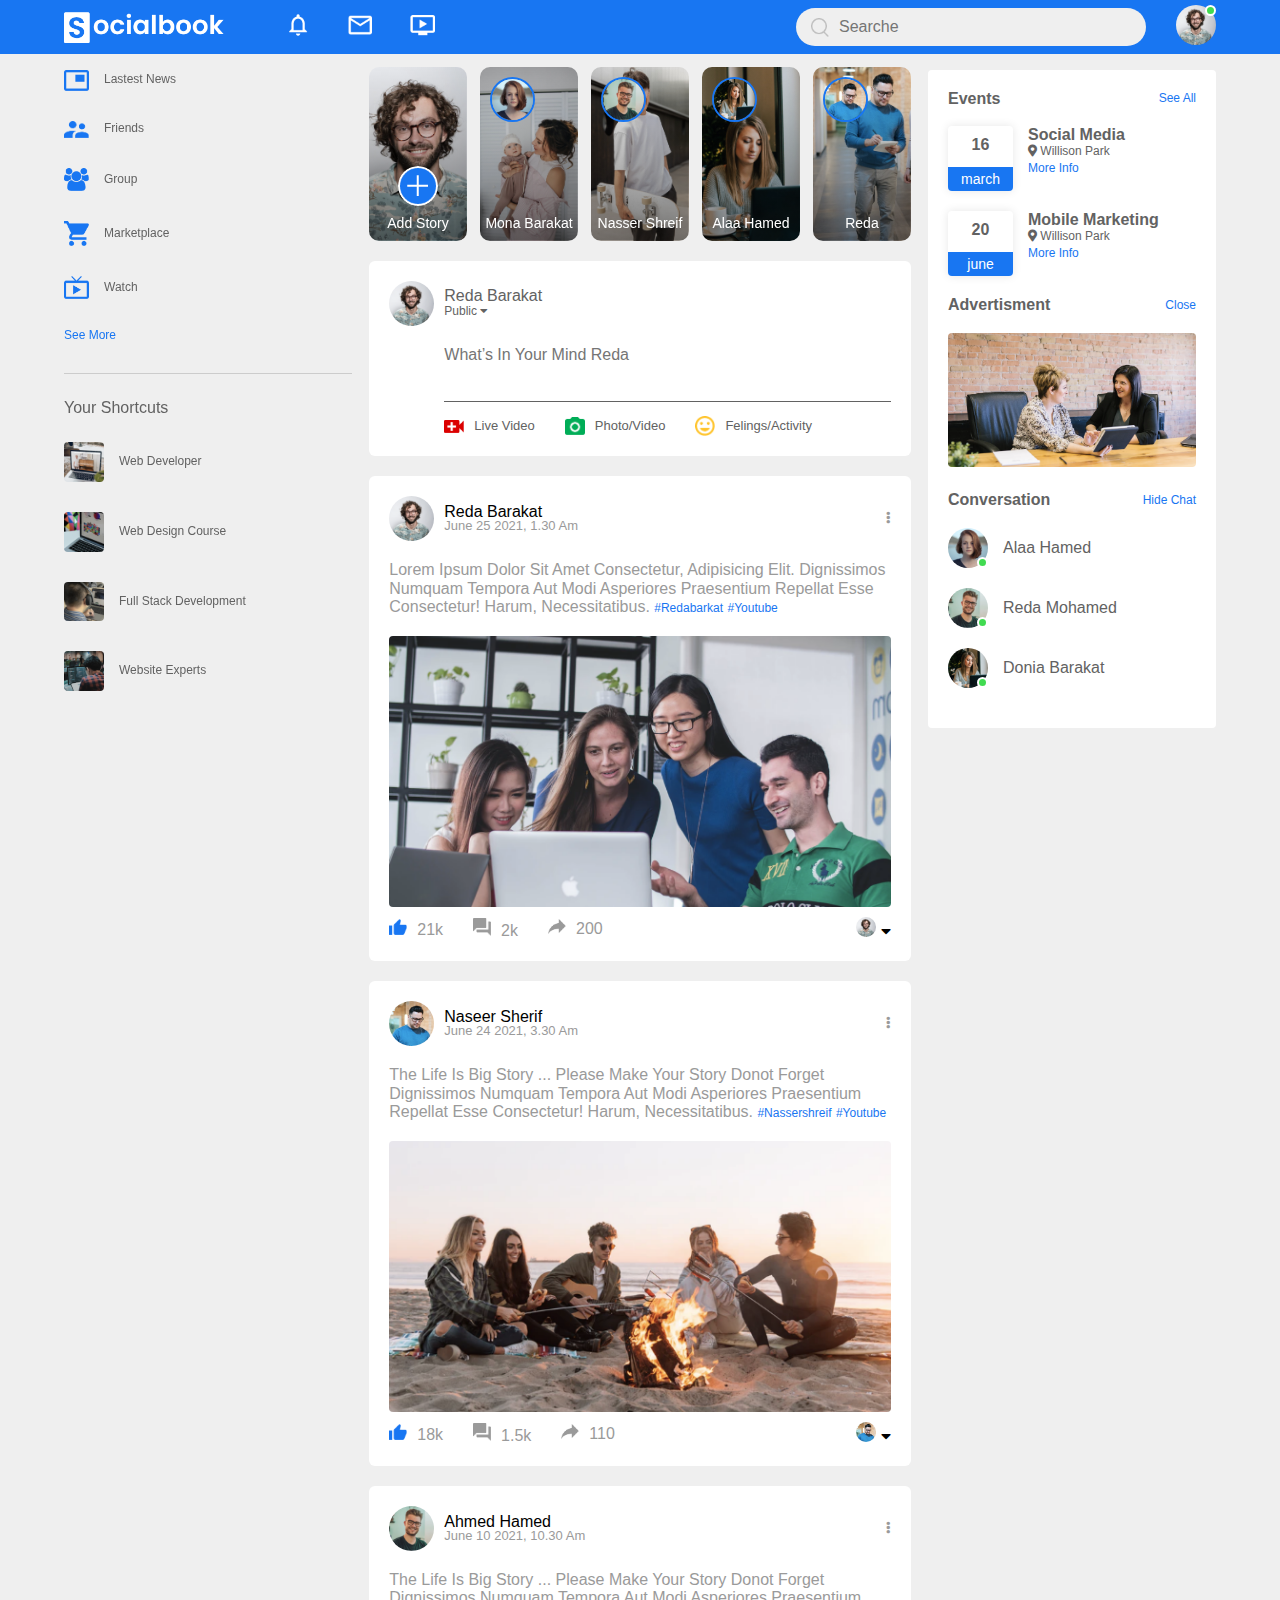
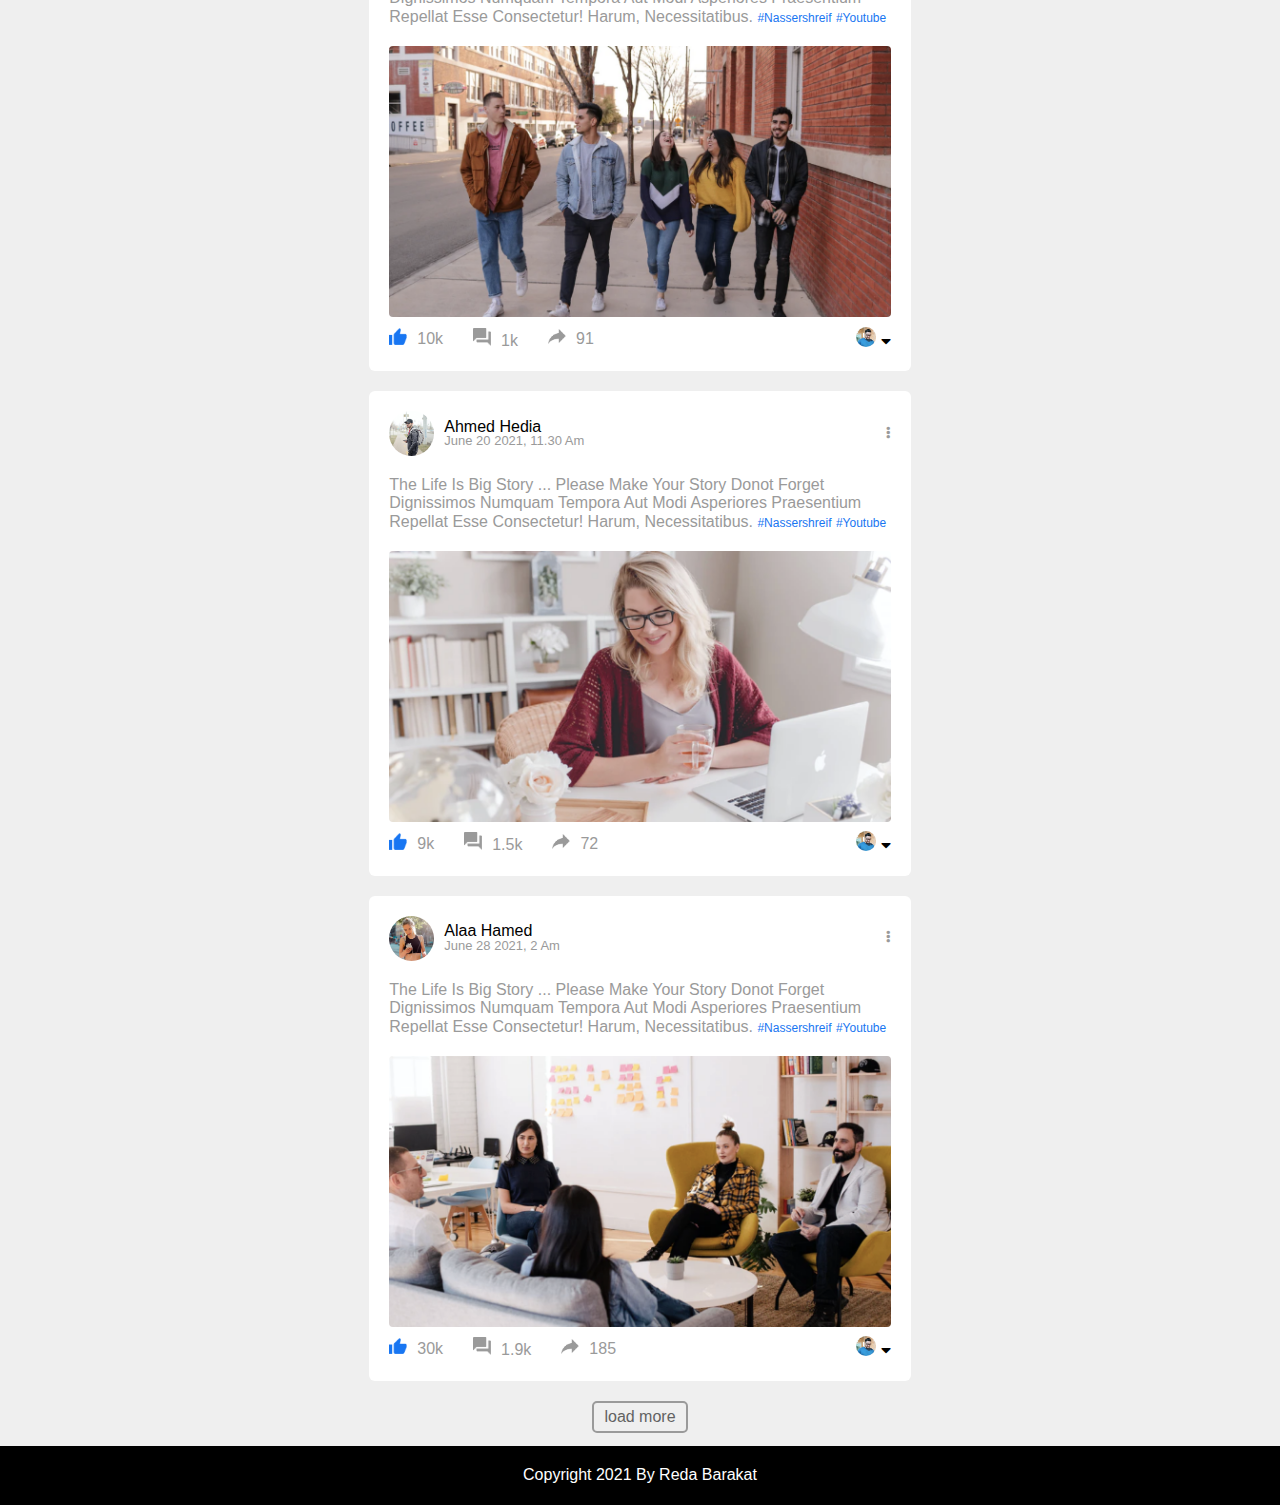
<file: index.html>
<!DOCTYPE html>
<html lang="en">
  <head>
    <meta charset="UTF-8" />
    <meta http-equiv="X-UA-Compatible" content="IE=edge" />
    <meta name="viewport" content="width=device-width, initial-scale=1.0" />
    <title>redabook</title>
    <link rel="stylesheet" href="./css/normalize.css" />
    <link rel="stylesheet" href="./css/all.min.css" />
    <link rel="stylesheet" href="./css/face.css" />
  </head>
  <body>
    <nav>
      <div class="nav-left">
        <img src="./images/logo.png" class="logo" />
        <ul>
          <li><img src="./images/notification.png" alt="" /></li>
          <li><img src="./images/inbox.png" alt="" /></li>
          <li><img src="./images/video.png" alt="" /></li>
        </ul>
      </div>
      <div class="nav-right">
        <div class="search-box">
          <img src="./images/search.png" />
          <input type="text" placeholder="searche" />
        </div>
        <div class="nav-user-icons online">
          <img src="./images/profile-pic.png" />
        </div>
      </div>
    </nav>
    <div class="container">
      <div class="left-sidebar">
        <div class="imp-links">
          <a href="#"><img src="./images/news.png" /> lastest news</a>
          <a href="#"><img src="./images/friends.png" /> Friends</a>
          <a href="#"><img src="./images/group.png" /> Group</a>
          <a href="#"><img src="./images/marketplace.png" /> Marketplace</a>
          <a href="#"><img src="./images/watch.png" /> Watch</a>
          <a href="#">see more</a>
        </div>
        <div class="short-cut-links">
          <p>your shortcuts</p>
          <a href="#"><img src="./images/shortcut-1.png" /> web developer</a>
          <a href="#"
            ><img src="./images/shortcut-2.png" /> web design course</a
          >
          <a href="#"
            ><img src="./images/shortcut-3.png" /> full stack development</a
          >
          <a href="#"><img src="./images/shortcut-4.png" /> website experts</a>
        </div>
      </div>
      <div class="main-content">
        <div class="gallery-story">
          <div class="story story1">
            <img src="./images/upload.png" />
            <p>add story</p>
          </div>
          <div class="story story2">
            <img src="./images/member-1.png" />
            <p>mona barakat</p>
          </div>
          <div class="story story3">
            <img src="./images/member-2.png" />
            <p>nasser shreif</p>
          </div>
          <div class="story story4">
            <img src="./images/member-3.png" />
            <p>alaa hamed</p>
          </div>
          <div class="story story5">
            <img src="./images/member-4.png" />
            <p>reda</p>
          </div>
        </div>
        <div class="write-post-container">
          <div class="profile-user">
            <img src="./images/profile-pic.png" />
            <div>
              <p>reda barakat</p>
              <small>public <i class="fas fa-caret-down"></i></small>
            </div>
          </div>
          <div class="post-input-container">
            <textarea
              rows="3"
              placeholder="what’s in your mind reda"
            ></textarea>
            <div class="post-add-links">
              <a href="#"><img src="./images/live-video.png" /> live video</a>
              <a href="#"><img src="./images/photo.png" /> photo/video</a>
              <a href="#"
                ><img src="./images/feeling.png" /> felings/activity</a
              >
            </div>
          </div>
        </div>
        <div class="post-container">
          <div class="post-row">
            <div class="profile-user">
              <img src="./images/profile-pic.png" />
              <div>
                <p>reda barakat</p>
                <span>june 25 2021, 1.30 am</span>
              </div>
            </div>
            <a href="#"><i class="fas fa-ellipsis-v"></i></a>
          </div>
          <p class="post">
            Lorem ipsum dolor sit amet consectetur, adipisicing elit.
            Dignissimos numquam tempora aut modi asperiores praesentium repellat
            esse consectetur! Harum, necessitatibus.
            <a href="#">#redabarkat</a> <a href="#">#youtube</a>
          </p>
          <img src="./images/feed-image-1.png" class="post-img" />
          <div class="post-row">
            <div class="activity-icons">
              <div><img src="./images/like-blue.png" />21k</div>
              <div><img src="./images/comments.png" />2k</div>
              <div><img src="./images/share.png" />200</div>
            </div>
            <div class="post-activity-icons">
              <img src="./images/profile-pic.png" alt="" />
              <i class="fas fa-caret-down"></i>
            </div>
          </div>
        </div>
        <div class="post-container">
          <div class="post-row">
            <div class="profile-user">
              <img src="./images/profile.png" />
              <div>
                <p>naseer sherif</p>
                <span>june 24 2021, 3.30 am</span>
              </div>
            </div>
            <a href="#"><i class="fas fa-ellipsis-v"></i></a>
          </div>
          <p class="post">
            the life is big story ... please make your story donot forget
            Dignissimos numquam tempora aut modi asperiores praesentium repellat
            esse consectetur! Harum, necessitatibus.
            <a href="#">#nassershreif</a> <a href="#">#youtube</a>
          </p>
          <img src="./images/feed-image-2.png" class="post-img" />
          <div class="post-row">
            <div class="activity-icons">
              <div><img src="./images/like-blue.png" />18k</div>
              <div><img src="./images/comments.png" />1.5k</div>
              <div><img src="./images/share.png" />110</div>
            </div>
            <div class="post-activity-icons">
              <img src="./images/profile.png" alt="" />
              <i class="fas fa-caret-down"></i>
            </div>
          </div>
        </div>
        <div class="post-container">
          <div class="post-row">
            <div class="profile-user">
              <img src="./images/member-2.png" />
              <div>
                <p>ahmed hamed</p>
                <span>june 10 2021, 10.30 am</span>
              </div>
            </div>
            <a href="#"><i class="fas fa-ellipsis-v"></i></a>
          </div>
          <p class="post">
            the life is big story ... please make your story donot forget
            Dignissimos numquam tempora aut modi asperiores praesentium repellat
            esse consectetur! Harum, necessitatibus.
            <a href="#">#nassershreif</a> <a href="#">#youtube</a>
          </p>
          <img src="./images/feed-image-3.png" class="post-img" />
          <div class="post-row">
            <div class="activity-icons">
              <div><img src="./images/like-blue.png" />10k</div>
              <div><img src="./images/comments.png" />1k</div>
              <div><img src="./images/share.png" />91</div>
            </div>
            <div class="post-activity-icons">
              <img src="./images/profile.png" alt="" />
              <i class="fas fa-caret-down"></i>
            </div>
          </div>
        </div>
        <div class="post-container">
          <div class="post-row">
            <div class="profile-user">
              <img src="./images/member-5.png" />
              <div>
                <p>ahmed hedia</p>
                <span>june 20 2021, 11.30 am</span>
              </div>
            </div>
            <a href="#"><i class="fas fa-ellipsis-v"></i></a>
          </div>
          <p class="post">
            the life is big story ... please make your story donot forget
            Dignissimos numquam tempora aut modi asperiores praesentium repellat
            esse consectetur! Harum, necessitatibus.
            <a href="#">#nassershreif</a> <a href="#">#youtube</a>
          </p>
          <img src="./images/feed-image-4.png" class="post-img" />
          <div class="post-row">
            <div class="activity-icons">
              <div><img src="./images/like-blue.png" />9k</div>
              <div><img src="./images/comments.png" />1.5k</div>
              <div><img src="./images/share.png" />72</div>
            </div>
            <div class="post-activity-icons">
              <img src="./images/profile.png" alt="" />
              <i class="fas fa-caret-down"></i>
            </div>
          </div>
        </div>
        <div class="post-container">
          <div class="post-row">
            <div class="profile-user">
              <img src="./images/member-6.png" />
              <div>
                <p>alaa hamed</p>
                <span>june 28 2021, 2 am</span>
              </div>
            </div>
            <a href="#"><i class="fas fa-ellipsis-v"></i></a>
          </div>
          <p class="post">
            the life is big story ... please make your story donot forget
            Dignissimos numquam tempora aut modi asperiores praesentium repellat
            esse consectetur! Harum, necessitatibus.
            <a href="#">#nassershreif</a> <a href="#">#youtube</a>
          </p>
          <img src="./images/feed-image-5.png" class="post-img" />
          <div class="post-row">
            <div class="activity-icons">
              <div><img src="./images/like-blue.png" />30k</div>
              <div><img src="./images/comments.png" />1.9k</div>
              <div><img src="./images/share.png" />185</div>
            </div>
            <div class="post-activity-icons">
              <img src="./images/profile.png" alt="" />
              <i class="fas fa-caret-down"></i>
            </div>
          </div>
        </div>
        <button class="load-btn">load more</button>
      </div>
      <div class="right-sidebar">
        <div class="sidebar-title">
          <h4>events</h4>
          <a href="#">See all</a>
        </div>
        <div class="event">
          <div class="left-event">
            <h4>16</h4>
            <span>march</span>
          </div>
          <div class="right-event">
            <h4>social media</h4>
            <p><i class="fas fa-map-marker-alt"></i> willison park</p>
            <a href="#">more info</a>
          </div>
        </div>
        <div class="event">
          <div class="left-event">
            <h4>20</h4>
            <span>june</span>
          </div>
          <div class="right-event">
            <h4>mobile marketing</h4>
            <p><i class="fas fa-map-marker-alt"></i> willison park</p>
            <a href="#">more info</a>
          </div>
        </div>
        <div class="sidebar-title">
          <h4>advertisment</h4>
          <a href="#">close</a>
        </div>
        <img src="./images/advertisement.png" class="sidebar-adv" />
        <div class="sidebar-title">
          <h4>conversation</h4>
          <a href="#">hide chat</a>
        </div>
        <div class="online-list">
          <div class="online">
            <img src="./images/member-1.png" />
          </div>
          <p>alaa hamed</p>
        </div>
        <div class="online-list">
          <div class="online">
            <img src="./images/member-2.png" />
          </div>
          <p>reda mohamed</p>
        </div>
        <div class="online-list">
          <div class="online">
            <img src="./images/member-3.png" />
          </div>
          <p>donia barakat</p>
        </div>
      </div>
    </div>
    <footer>copyright 2021 by reda barakat</footer>
    <div class="test-insta">
      <div class="insta">
        <div class="insta-inner">
          <div class="insta-inner2"></div>
        </div>
      </div>
    </div>
    <div class="facebook">
      <div class="face-inner">
        <div class="face-inner2">
          <span></span>
          <span></span>
          <span></span>
        </div>
      </div>
    </div>
  </body>
</html>
</file>
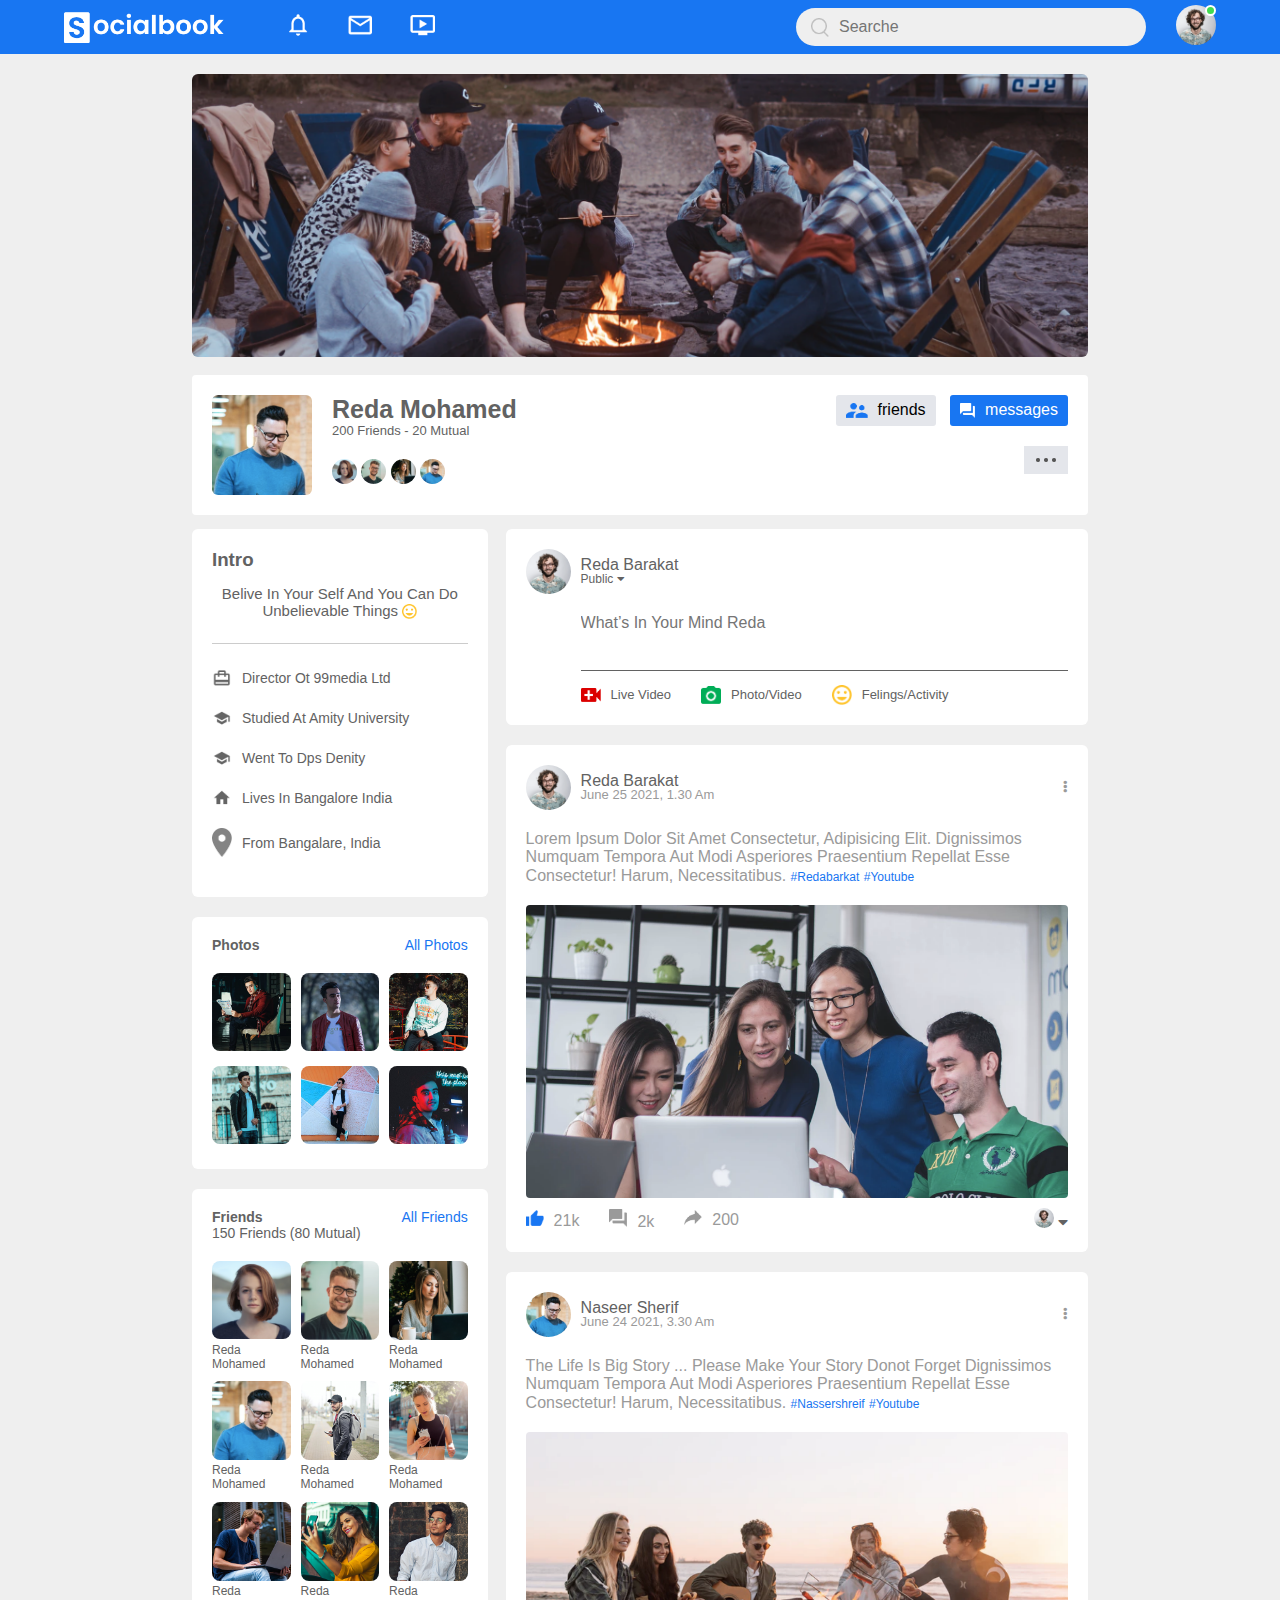
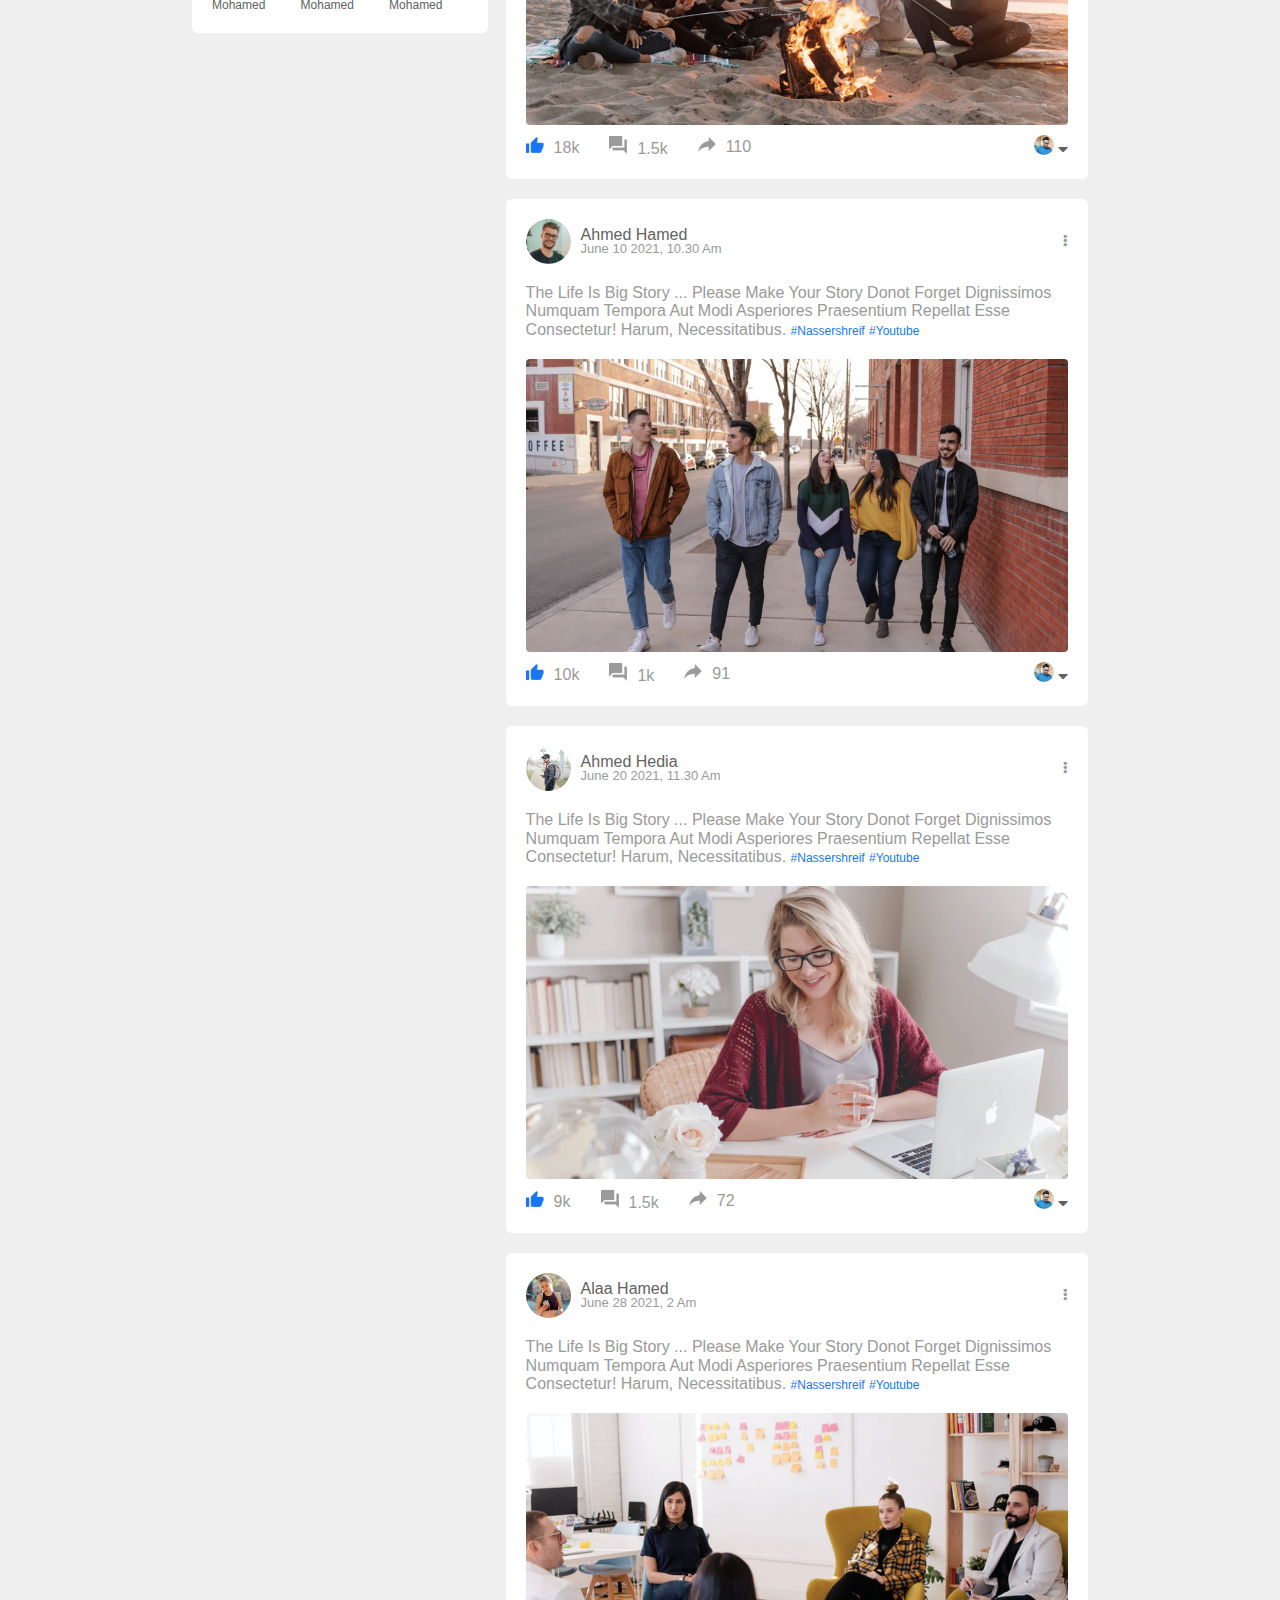
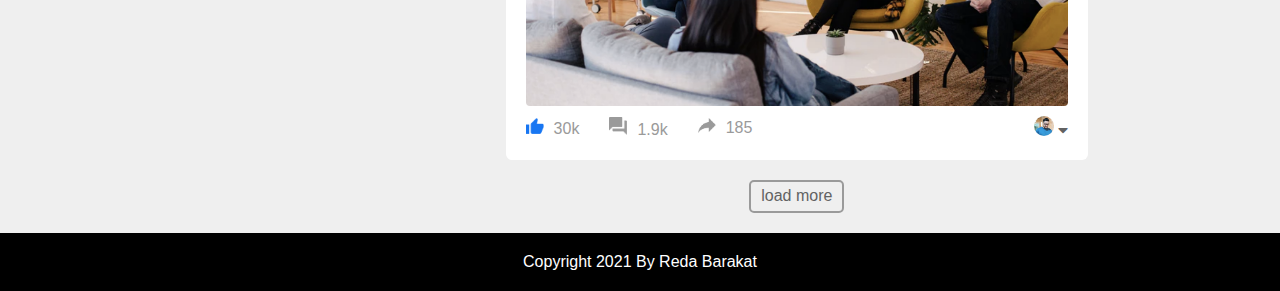
<file: profile.html>
<!DOCTYPE html>
<html lang="en">
  <head>
    <meta charset="UTF-8" />
    <meta http-equiv="X-UA-Compatible" content="IE=edge" />
    <meta name="viewport" content="width=device-width, initial-scale=1.0" />
    <title>redabook</title>
    <link rel="stylesheet" href="./css/normalize.css" />
    <link rel="stylesheet" href="./css/all.min.css" />
    <link rel="stylesheet" href="./css/face.css" />
  </head>
  <body>
    <nav>
      <div class="nav-left">
        <img src="./images/logo.png" class="logo" />
        <ul>
          <li><img src="./images/notification.png" alt="" /></li>
          <li><img src="./images/inbox.png" alt="" /></li>
          <li><img src="./images/video.png" alt="" /></li>
        </ul>
      </div>
      <div class="nav-right">
        <div class="search-box">
          <img src="./images/search.png" />
          <input type="text" placeholder="searche" />
        </div>
        <div class="nav-user-icons online">
          <img src="./images/profile-pic.png" />
        </div>
      </div>
    </nav>
    <div class="profile-container">
      <img src="./images/cover.png" class="cover-image" />
      <div class="profile-details">
        <div class="pd-left">
          <div class="pd-row">
            <img src="./images/profile.png" class="pd-image" />
            <div>
              <h3>reda mohamed</h3>
              <p>200 friends - 20 mutual</p>
              <img src="./images/member-1.png" />
              <img src="./images/member-2.png" />
              <img src="./images/member-3.png" />
              <img src="./images/member-4.png" />
            </div>
          </div>
        </div>
        <div class="pd-right">
          <button type="button">
            <img src="./images/friends.png" /> friends
          </button>
          <button type="button">
            <img src="./images/message.png" /> messages
          </button>
          <br />
          <a href="#"><img src="./images/more.png" /></a>
        </div>
      </div>
      <div class="profile-info">
        <div class="info-left">
          <div class="intro-info">
            <h3>intro</h3>
            <p>
              belive in your self and you can do unbelievable things
              <img src="/images/feeling.png" class="img-info" />
            </p>
            <hr />
            <ul>
              <li>
                <img src="./images/profile-job.png" /> director ot 99media ltd
              </li>
              <li>
                <img src="./images/profile-study.png" /> studied at amity
                university
              </li>
              <li>
                <img src="./images/profile-study.png" /> went to Dps denity
              </li>
              <li>
                <img src="./images/profile-home.png" /> lives in bangalore india
              </li>
              <li><img src="./images/location.png" /> from bangalare, india</li>
            </ul>
          </div>
          <div class="intro-photo">
            <div class="intro-text">
              <p>photos</p>
              <a href="#">all photos</a>
            </div>
            <div class="photos">
              <div><img src="./images/photo1.png" /></div>
              <div><img src="./images/photo2.png" /></div>
              <div><img src="./images/photo3.png" /></div>
              <div><img src="./images/photo4.png" /></div>
              <div><img src="./images/photo5.png" /></div>
              <div><img src="./images/photo6.png" /></div>
            </div>
          </div>
          <div class="intro-photo">
            <div class="intro-text">
              <p>friends</p>
              <a href="#">all friends</a>
            </div>
            <p>150 friends (80 mutual)</p>
            <div class="friend">
              <div>
                <img src="./images/member-1.png" />
                <p>reda mohamed</p>
              </div>
              <div>
                <img src="./images/member-2.png" />
                <p>reda mohamed</p>
              </div>
              <div>
                <img src="./images/member-3.png" />
                <p>reda mohamed</p>
              </div>
              <div>
                <img src="./images/member-4.png" />
                <p>reda mohamed</p>
              </div>
              <div>
                <img src="./images/member-5.png" />
                <p>reda mohamed</p>
              </div>
              <div>
                <img src="./images/member-6.png" />
                <p>reda mohamed</p>
              </div>
              <div>
                <img src="./images/member-7.png" />
                <p>reda mohamed</p>
              </div>
              <div>
                <img src="./images/member-8.png" />
                <p>reda mohamed</p>
              </div>
              <div>
                <img src="./images/member-9.png" />
                <p>reda mohamed</p>
              </div>
            </div>
          </div>
        </div>
        <div class="info-right">
          <div class="main-content">
            <div class="write-post-container">
              <div class="profile-user">
                <img src="./images/profile-pic.png" />
                <div>
                  <p>reda barakat</p>
                  <small>public <i class="fas fa-caret-down"></i></small>
                </div>
              </div>
              <div class="post-input-container">
                <textarea
                  rows="3"
                  placeholder="what’s in your mind reda"
                ></textarea>
                <div class="post-add-links">
                  <a href="#"
                    ><img src="./images/live-video.png" /> live video</a
                  >
                  <a href="#"><img src="./images/photo.png" /> photo/video</a>
                  <a href="#"
                    ><img src="./images/feeling.png" /> felings/activity</a
                  >
                </div>
              </div>
            </div>
            <div class="post-container">
              <div class="post-row">
                <div class="profile-user">
                  <img src="./images/profile-pic.png" />
                  <div>
                    <p>reda barakat</p>
                    <span>june 25 2021, 1.30 am</span>
                  </div>
                </div>
                <a href="#"><i class="fas fa-ellipsis-v"></i></a>
              </div>
              <p class="post">
                Lorem ipsum dolor sit amet consectetur, adipisicing elit.
                Dignissimos numquam tempora aut modi asperiores praesentium
                repellat esse consectetur! Harum, necessitatibus.
                <a href="#">#redabarkat</a> <a href="#">#youtube</a>
              </p>
              <img src="./images/feed-image-1.png" class="post-img" />
              <div class="post-row">
                <div class="activity-icons">
                  <div><img src="./images/like-blue.png" />21k</div>
                  <div><img src="./images/comments.png" />2k</div>
                  <div><img src="./images/share.png" />200</div>
                </div>
                <div class="post-activity-icons">
                  <img src="./images/profile-pic.png" alt="" />
                  <i class="fas fa-caret-down"></i>
                </div>
              </div>
            </div>
            <div class="post-container">
              <div class="post-row">
                <div class="profile-user">
                  <img src="./images/profile.png" />
                  <div>
                    <p>naseer sherif</p>
                    <span>june 24 2021, 3.30 am</span>
                  </div>
                </div>
                <a href="#"><i class="fas fa-ellipsis-v"></i></a>
              </div>
              <p class="post">
                the life is big story ... please make your story donot forget
                Dignissimos numquam tempora aut modi asperiores praesentium
                repellat esse consectetur! Harum, necessitatibus.
                <a href="#">#nassershreif</a> <a href="#">#youtube</a>
              </p>
              <img src="./images/feed-image-2.png" class="post-img" />
              <div class="post-row">
                <div class="activity-icons">
                  <div><img src="./images/like-blue.png" />18k</div>
                  <div><img src="./images/comments.png" />1.5k</div>
                  <div><img src="./images/share.png" />110</div>
                </div>
                <div class="post-activity-icons">
                  <img src="./images/profile.png" alt="" />
                  <i class="fas fa-caret-down"></i>
                </div>
              </div>
            </div>
            <div class="post-container">
              <div class="post-row">
                <div class="profile-user">
                  <img src="./images/member-2.png" />
                  <div>
                    <p>ahmed hamed</p>
                    <span>june 10 2021, 10.30 am</span>
                  </div>
                </div>
                <a href="#"><i class="fas fa-ellipsis-v"></i></a>
              </div>
              <p class="post">
                the life is big story ... please make your story donot forget
                Dignissimos numquam tempora aut modi asperiores praesentium
                repellat esse consectetur! Harum, necessitatibus.
                <a href="#">#nassershreif</a> <a href="#">#youtube</a>
              </p>
              <img src="./images/feed-image-3.png" class="post-img" />
              <div class="post-row">
                <div class="activity-icons">
                  <div><img src="./images/like-blue.png" />10k</div>
                  <div><img src="./images/comments.png" />1k</div>
                  <div><img src="./images/share.png" />91</div>
                </div>
                <div class="post-activity-icons">
                  <img src="./images/profile.png" alt="" />
                  <i class="fas fa-caret-down"></i>
                </div>
              </div>
            </div>
            <div class="post-container">
              <div class="post-row">
                <div class="profile-user">
                  <img src="./images/member-5.png" />
                  <div>
                    <p>ahmed hedia</p>
                    <span>june 20 2021, 11.30 am</span>
                  </div>
                </div>
                <a href="#"><i class="fas fa-ellipsis-v"></i></a>
              </div>
              <p class="post">
                the life is big story ... please make your story donot forget
                Dignissimos numquam tempora aut modi asperiores praesentium
                repellat esse consectetur! Harum, necessitatibus.
                <a href="#">#nassershreif</a> <a href="#">#youtube</a>
              </p>
              <img src="./images/feed-image-4.png" class="post-img" />
              <div class="post-row">
                <div class="activity-icons">
                  <div><img src="./images/like-blue.png" />9k</div>
                  <div><img src="./images/comments.png" />1.5k</div>
                  <div><img src="./images/share.png" />72</div>
                </div>
                <div class="post-activity-icons">
                  <img src="./images/profile.png" alt="" />
                  <i class="fas fa-caret-down"></i>
                </div>
              </div>
            </div>
            <div class="post-container">
              <div class="post-row">
                <div class="profile-user">
                  <img src="./images/member-6.png" />
                  <div>
                    <p>alaa hamed</p>
                    <span>june 28 2021, 2 am</span>
                  </div>
                </div>
                <a href="#"><i class="fas fa-ellipsis-v"></i></a>
              </div>
              <p class="post">
                the life is big story ... please make your story donot forget
                Dignissimos numquam tempora aut modi asperiores praesentium
                repellat esse consectetur! Harum, necessitatibus.
                <a href="#">#nassershreif</a> <a href="#">#youtube</a>
              </p>
              <img src="./images/feed-image-5.png" class="post-img" />
              <div class="post-row">
                <div class="activity-icons">
                  <div><img src="./images/like-blue.png" />30k</div>
                  <div><img src="./images/comments.png" />1.9k</div>
                  <div><img src="./images/share.png" />185</div>
                </div>
                <div class="post-activity-icons">
                  <img src="./images/profile.png" alt="" />
                  <i class="fas fa-caret-down"></i>
                </div>
              </div>
            </div>
            <button class="load-btn">load more</button>
          </div>
        </div>
      </div>
    </div>
    <footer>copyright 2021 by reda barakat</footer>
  </body>
</html>
</file>
<file: css/face.css>
* {
  -webkit-box-sizing: border-box;
  -moz-box-sizing: border-box;
  box-sizing: border-box;
  padding: 0;
  margin: 0;
  list-style: none;
  text-decoration: none;
  text-transform: capitalize;
}
a {
  color: #1876f2;
}
body {
  font-family: "poppins", sans-serif;
  background-color: #efefef;
}
nav {
  display: flex;
  align-items: center;
  justify-content: space-between;
  background-color: #1876f2;
  padding: 5px 5%;
  position: sticky;
  top: 0;
  z-index: 100;
}
.nav-left,
.nav-right {
  display: flex;
  align-items: center;
}
.nav-left .logo {
  width: 160px;
  margin-right: 45px;
}
.nav-left ul li {
  display: inline-block;
}
.nav-left ul li img {
  width: 28px;
  margin: 0px 15px;
}
.search-box {
  background-color: #efefef;
  width: 350px;
  display: flex;
  align-items: center;
  padding: 0px 15px;
  border-radius: 20px;
}
.search-box img {
  width: 18px;
}
.search-box input {
  border: none;
  outline: none;
  width: 100%;
  background: transparent;
  padding: 10px;
}
.nav-user-icons {
  margin-left: 30px;
}
.nav-user-icons img {
  width: 40px;
  border-radius: 50%;
  cursor: pointer;
}
.online {
  position: relative;
}
.online::after {
  content: "";
  width: 7px;
  height: 7px;
  border-radius: 50%;
  border: 2px solid #fff;
  background-color: #41db51;
  position: absolute;
  right: 0;
  top: 0px;
}
/*main-content*/
.container {
  display: flex;
  justify-content: space-between;
  padding: 13px 5%;
}
/* start of left-sidebar */
.left-sidebar {
  flex-basis: 25%;
  position: sticky;
  top: 70px;
  align-self: flex-start;
}
.right-sidebar {
  background-color: #fff;
  flex-basis: 25%;
  position: sticky;
  top: 70px;
  align-self: flex-start;
  padding: 20px;
  border-radius: 4px;
  color: #626262;
}
.main-content {
  flex-basis: 47%;
}
.imp-links {
  border-bottom: 1px solid #ccc;
}
.imp-links a,
.short-cut-links a {
  color: #626262;
  text-decoration: none;
  display: flex;
  align-items: center;
  text-transform: capitalize;
  width: fit-content;
  margin-bottom: 30px;
}
.imp-links a img {
  width: 25px;
  margin-right: 15px;
}
.imp-links a:last-child {
  color: #1876f2;
}
.short-cut-links p {
  margin: 25px 0px;
  color: #626262;
  font-weight: 500;
}
.short-cut-links a img {
  width: 40px;
  border-radius: 4px;
  margin-right: 15px;
}
/* end of left-sidebar */
/* start of right-sidebar */
.right-sidebar h4 {
  font-weight: 600;
  font-size: 16px;
}
.sidebar-title {
  display: flex;
  justify-content: space-between;
  align-items: center;
  margin-bottom: 18px;
}
.event {
  display: flex;
  font-size: 14px;
  margin-bottom: 20px;
}
.event .left-event {
  width: 65px;
  height: 65px;
  border-radius: 4px;
  box-shadow: 0 0 10px rgb(0 0 0 / 10%);
  text-align: center;
  padding-top: 10px;
  overflow: hidden;
  position: relative;
  margin-right: 15px;
}
.event .left-event span {
  position: absolute;
  bottom: 0;
  left: 0;
  width: 100%;
  background-color: #1876f2;
  color: #fff;
  padding: 4px 0px;
}
.event .right-event p,
a {
  font-size: 12px;
}
.sidebar-adv {
  width: 100%;
  margin-bottom: 20px;
  border-radius: 4px;
}
.online-list {
  display: flex;
  align-items: center;
  margin-bottom: 20px;
}
.online-list .online {
  width: 40px;
  height: 40px;
  border-radius: 50%;
  margin-right: 15px;
}
.online-list .online img {
  width: 100%;
  border-radius: 50%;
}
.online-list .online::after {
  top: unset;
  bottom: 0px;
}
/* end of right-sidebar */
/* start of main-content */
.gallery-story {
  display: flex;
  justify-content: space-between;
  margin-bottom: 20px;
}
.gallery-story .story {
  flex-basis: 18%;
  padding-top: 32%;
  background-position: center;
  background-size: cover;
  position: relative;
  border-radius: 10px;
}
.story img {
  position: absolute;
  width: 45px;
  height: 45px;
  border-radius: 50%;
  top: 10px;
  left: 10px;
  cursor: pointer;
}
.story:not(:first-of-type) img {
  border: 2px solid #1876f2;
}
.story.story1 img {
  left: 50%;
  top: unset;
  transform: translateX(-50%);
  bottom: 35px;
  width: 40px;
  height: 40px;
}
.story p {
  position: absolute;
  bottom: 10px;
  width: 100%;
  color: #fff;
  text-align: center;
  font-size: 14px;
}
.story1 {
  background-image: linear-gradient(transparent, rgba(0, 0, 0, 0.5)),
    url(../images/status-1.png);
}
.story2 {
  background-image: linear-gradient(transparent, rgba(0, 0, 0, 0.5)),
    url(../images/status-2.png);
}
.story3 {
  background-image: linear-gradient(transparent, rgba(0, 0, 0, 0.5)),
    url(../images/status-3.png);
}
.story4 {
  background-image: linear-gradient(transparent, rgba(0, 0, 0, 0.5)),
    url(../images/status-4.png);
}
.story5 {
  background-image: linear-gradient(transparent, rgba(0, 0, 0, 0.5)),
    url(../images/status-5.png);
}
.write-post-container {
  width: 100%;
  background-color: #fff;
  border-radius: 6px;
  padding: 20px;
  color: #626262;
}
.profile-user {
  display: flex;
  align-items: center;
}
.profile-user img {
  width: 45px;
  border-radius: 50%;
  margin-right: 10px;
}
.profile-user p {
  font-weight: 500;
  margin-bottom: -5px;
}
.profile-user small {
  font-size: 12px;
}
.post-input-container {
  width: 100%;
  padding-left: 55px;
  padding-top: 20px;
}
.post-input-container textarea {
  width: 100%;
  border: none;
  outline: none;
  border-bottom: 1px solid #626262;
  resize: none;
}
.post-add-links {
  display: flex;
  align-items: center;
  margin-top: 10px;
}
.post-add-links a {
  display: flex;
  align-items: center;
  margin-right: 30px;
  font-size: 13px;
  color: #626262;
}
.post-add-links a img {
  width: 20px;
  margin-right: 10px;
}
.post-container {
  margin: 20px 0px;
  width: 100%;
  background-color: #fff;
  border-radius: 6px;
  padding: 20px;
}
.profile-user span {
  font-size: 13px;
  color: #9a9a9a;
}
.post-container .post {
  color: #9a9a9a;
  margin: 20px 0px;
}
.post-img {
  width: 100%;
  border-radius: 4px;
  margin-bottom: 5px;
}
.post-row {
  display: flex;
  align-items: center;
  justify-content: space-between;
}
.activity-icons {
  display: inline-flex;
  align-items: center;
}
.activity-icons div {
  margin-right: 30px;
  color: #9a9a9a;
}
.activity-icons img {
  width: 18px;
  margin-right: 10px;
}
.post-activity-icons img {
  width: 20px;
  border-radius: 50%;
}
.post-row a {
  color: #9a9a9a;
}
.load-btn {
  display: block;
  cursor: pointer;
  padding: 5px 10px;
  border: 2px solid #9a9a9a;
  color: #626262;
  margin: auto;
  border-radius: 5px;
}
footer {
  text-align: center;
  padding: 20px 5%;
  background-color: #000;
  color: #fff;
}
/*profile*/
.profile-container {
  padding: 20px 15%;
  color: #626262;
}
.cover-image {
  width: 100%;
  border-radius: 6px;
  margin-bottom: 14px;
}
.profile-details {
  background-color: #fff;
  border-radius: 4px;
  padding: 20px;
  display: flex;
  justify-content: space-between;
  align-items: flex-start;
  margin-bottom: 14px;
}
.pd-row {
  display: flex;
  align-items: flex-start;
}
.pd-image {
  width: 100px;
  border-radius: 6px;
  margin-right: 20px;
}
.pd-row div h3 {
  font-size: 25px;
  font-weight: 600;
}
.pd-row div p {
  font-size: 13px;
}
.pd-row div img {
  width: 25px;
  border-radius: 50%;
  margin-top: 20px;
}
.pd-right {
  text-align: right;
}
.pd-right button {
  border: none;
  outline: none;
  background-color: #1876f2;
  color: #fff;
  border-radius: 3px;
  margin-left: 10px;
  display: inline-flex;
  align-items: center;
  padding: 6px 10px;
  cursor: pointer;
}
.pd-right button img {
  height: 15px;
  margin-right: 10px;
}
.pd-right button:first-child {
  background-color: #e4e6eb;
  color: #000;
}
.pd-right a {
  background-color: #e4e6eb;
  padding: 12px;
  display: inline-flex;
  margin-top: 20px;
}
.pd-right a img {
  width: 20px;
}
.profile-info {
  display: flex;
  align-items: flex-start;
  justify-content: space-between;
}
.info-left {
  flex-basis: 33%;
}
.info-right {
  flex-basis: 65%;
}
.intro-info,
.intro-photo {
  background-color: #fff;
  padding: 20px;
  border-radius: 6px;
  margin-bottom: 20px;
}
.intro-info h3 {
  font-weight: 600;
}
.intro-info p {
  text-align: center;
  font-size: 15px;
  margin: 14px 0px;
}
.intro-info p img {
  width: 15px;
  margin-bottom: -3px;
}
.intro-info hr {
  border: none;
  height: 1px;
  background-color: #ccc;
  margin: 24px 0px;
}
.intro-info ul li {
  margin: 20px 0px;
  display: flex;
  align-items: center;
  font-size: 14px;
}
.intro-info ul li img {
  width: 20px;
  margin-right: 10px;
}
.intro-photo .intro-text {
  display: flex;
  justify-content: space-between;
}
.intro-text p {
  font-weight: 600;
  font-size: 18px;
}
.intro-text a {
  font-size: 14px;
}
.intro-photo .photos {
  display: grid;
  grid-template-columns: repeat(3, auto);
  gap: 10px;
  margin-top: 20px;
}
.intro-photo .photos div img {
  width: 100%;
  border-radius: 8px;
}
.intro-photo .friend {
  display: grid;
  grid-template-columns: repeat(3, auto);
  gap: 10px;
  margin-top: 20px;
}
.intro-photo .friend div img {
  width: 100%;
  border-radius: 8px;
}
.intro-photo p {
  font-size: 14px;
}
.intro-photo .friend div p {
  font-size: 12px;
}
</file>
